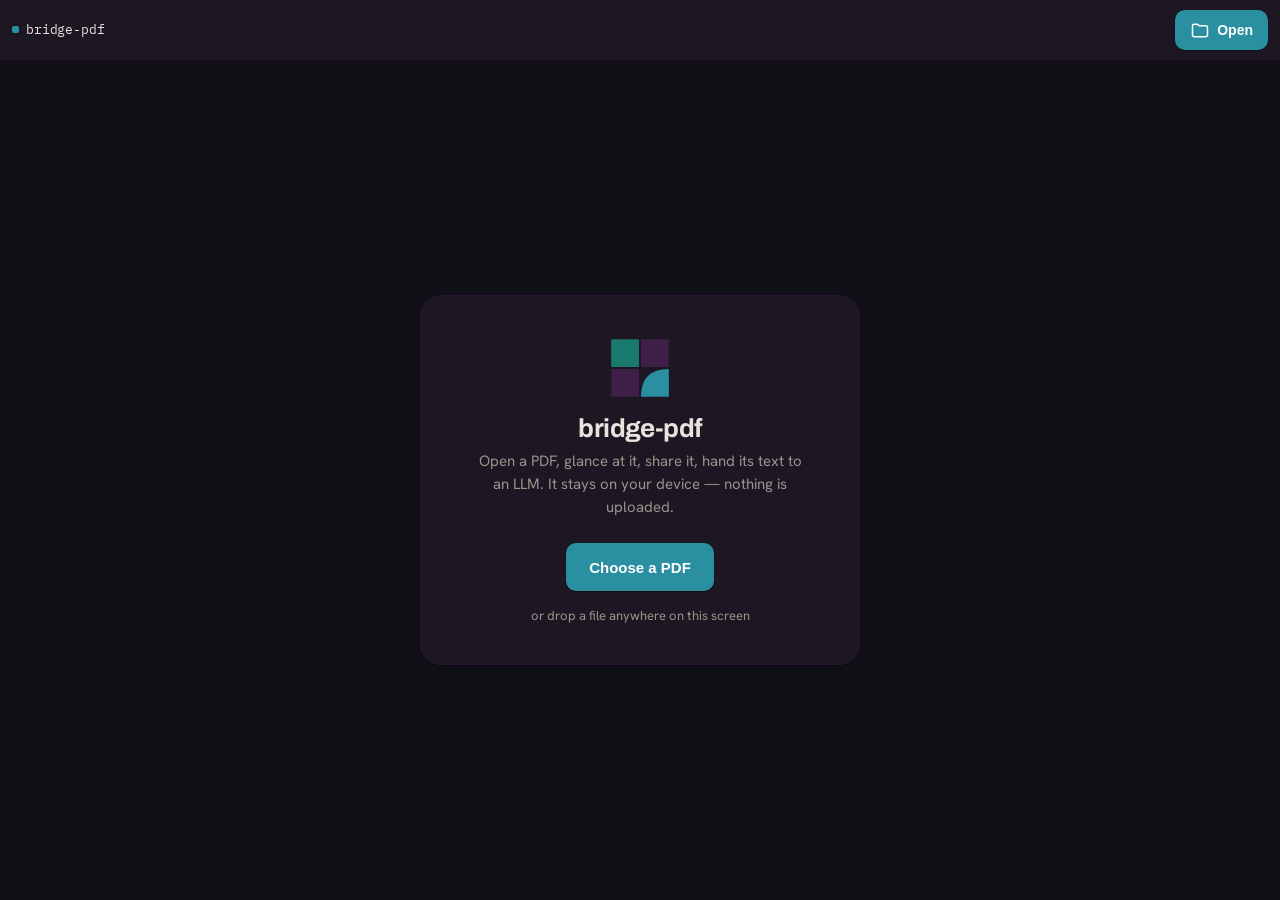
<file: index.html>
<!DOCTYPE html>
<html lang="en">
<head>
  <meta charset="UTF-8" />
  <meta name="viewport" content="width=device-width, initial-scale=1, viewport-fit=cover" />
  <meta name="theme-color" content="#1c1723" />
  <meta name="description" content="bridge-pdf — a private PDF reader that installs from the browser. Open, look, share, hand off. Your documents never leave your device." />
  <title>bridge-pdf</title>

  <link rel="manifest" href="./manifest.webmanifest" />
  <link rel="icon" href="./icons/icon.svg" type="image/svg+xml" />
  <link rel="apple-touch-icon" href="./icons/apple-touch-icon.png" />

  <link rel="preload" href="./fonts/hanken-400.woff2" as="font" type="font/woff2" crossorigin />
  <link rel="preload" href="./fonts/archivo-700.woff2" as="font" type="font/woff2" crossorigin />
  <link rel="preload" href="./fonts/plex-mono-400.woff2" as="font" type="font/woff2" crossorigin />
  <link rel="stylesheet" href="./css/styles.css" />
</head>
<body>
  <!-- Top toolbar -->
  <header class="toolbar" id="toolbar">
    <div class="toolbar__group toolbar__group--start">
      <span class="brand">
        <span class="brand__dot" aria-hidden="true"></span>
        <span class="brand__name">bridge-pdf</span>
      </span>
    </div>

    <div class="toolbar__group toolbar__group--doc" id="docTitleWrap" hidden>
      <span class="doc-title" id="docTitle" title=""></span>
    </div>

    <div class="toolbar__group toolbar__group--end">
      <button class="btn btn--ghost" id="installBtn" type="button" hidden aria-label="Install app">
        <svg viewBox="0 0 24 24" width="20" height="20" fill="none" stroke="currentColor" stroke-width="1.8" stroke-linecap="round" stroke-linejoin="round"><path d="M12 3v12"/><path d="m7 10 5 5 5-5"/><path d="M5 21h14"/></svg>
        <span class="btn__label">Install</span>
      </button>
      <button class="btn btn--ghost btn--icon" id="shareBtn" type="button" hidden aria-label="Share" title="Share">
        <svg viewBox="0 0 24 24" width="20" height="20" fill="none" stroke="currentColor" stroke-width="1.8" stroke-linecap="round" stroke-linejoin="round"><path d="M4 12v7a1 1 0 0 0 1 1h14a1 1 0 0 0 1-1v-7"/><path d="M12 16V4"/><path d="m8 8 4-4 4 4"/></svg>
      </button>
      <button class="btn btn--primary" id="openBtn" type="button">
        <svg viewBox="0 0 24 24" width="20" height="20" fill="none" stroke="currentColor" stroke-width="1.8" stroke-linecap="round" stroke-linejoin="round"><path d="M3 7a2 2 0 0 1 2-2h4l2 2h8a2 2 0 0 1 2 2v9a2 2 0 0 1-2 2H5a2 2 0 0 1-2-2Z"/></svg>
        <span class="btn__label">Open</span>
      </button>
    </div>
  </header>

  <!-- Reading surface -->
  <main class="stage" id="stage" tabindex="-1">
    <!-- Empty / welcome state -->
    <section class="welcome" id="welcome">
      <div class="welcome__card" id="dropzone">
        <div class="welcome__icon" aria-hidden="true">
          <svg viewBox="0 0 100 100" width="64" height="64" aria-label="bridge-work">
            <rect x="5" y="5" width="43.5" height="43.5" rx="1.5" fill="#1a7a6d"/>
            <rect x="51.5" y="5" width="43.5" height="43.5" rx="1.5" fill="#3d1f47"/>
            <rect x="5" y="51.5" width="43.5" height="43.5" rx="1.5" fill="#3d1f47"/>
            <path d="M51.5 95 Q51.5 51.5 95 51.5 L95 95 Z" fill="#2a8fa0"/>
          </svg>
        </div>
        <h1 class="welcome__title">bridge-pdf</h1>
        <p class="welcome__text">Open a PDF, glance at it, share it, hand its text to an LLM. It stays on your device — nothing is uploaded.</p>
        <button class="btn btn--primary btn--lg" id="welcomeOpenBtn" type="button">Choose a PDF</button>
        <p class="welcome__hint" id="welcomeHint">or drop a file anywhere on this screen</p>
      </div>

      <!-- Strip divider — canonical separator between hero and Recents -->
      <div class="strip" id="strip" role="presentation" hidden>
        <i class="seg--teal"></i><i class="seg--purple"></i><i class="seg--teald"></i><i class="seg--purple"></i><i class="seg--teal"></i><i class="seg--purplem"></i><i class="seg--teald"></i><i class="seg--purple"></i><i class="seg--accent"></i><i class="seg--purple"></i><i class="seg--teal"></i><i class="seg--teald"></i><i class="seg--purple"></i><i class="seg--teald"></i>
      </div>

      <!-- Recent documents (stored on-device) -->
      <div class="recents" id="recents" hidden>
        <div class="recents__head">
          <span class="recents__title">Recent</span>
          <button class="recents__clear" id="recentsClear" type="button">Clear all</button>
        </div>
        <ul class="recents__list" id="recentsList"></ul>
      </div>
    </section>

    <!-- Loading state -->
    <div class="overlay" id="loading" hidden>
      <div class="spinner" aria-hidden="true"></div>
      <p class="overlay__text" id="loadingText">Opening document&hellip;</p>
    </div>

    <!-- Error state -->
    <div class="overlay overlay--error" id="errorState" hidden>
      <svg viewBox="0 0 24 24" width="40" height="40" fill="none" stroke="currentColor" stroke-width="1.8" stroke-linecap="round" stroke-linejoin="round"><circle cx="12" cy="12" r="9"/><path d="M12 8v4M12 16h.01"/></svg>
      <p class="overlay__text" id="errorText">Something went wrong.</p>
      <button class="btn btn--ghost" id="errorDismiss" type="button">Dismiss</button>
    </div>

    <!-- Rendered page -->
    <div class="canvas-scroll" id="canvasScroll" hidden>
      <div class="page-holder" id="pageHolder">
        <canvas id="pageCanvas"></canvas>
        <div class="textLayer" id="textLayer"></div>
      </div>
    </div>

    <!-- Drag highlight -->
    <div class="drag-veil" id="dragVeil" aria-hidden="true">
      <div class="drag-veil__inner">Drop to open</div>
    </div>
  </main>

  <!-- Bottom controls -->
  <nav class="controls" id="controls" hidden aria-label="Document controls">
    <div class="controls__group">
      <button class="ctl" id="prevBtn" type="button" aria-label="Previous page" title="Previous (←)">
        <svg viewBox="0 0 24 24" width="22" height="22" fill="none" stroke="currentColor" stroke-width="2" stroke-linecap="round" stroke-linejoin="round"><path d="m15 18-6-6 6-6"/></svg>
      </button>
      <div class="pager">
        <input class="pager__input" id="pageInput" type="text" inputmode="numeric" pattern="[0-9]*" value="1" aria-label="Page number" />
        <span class="pager__sep">/</span>
        <span class="pager__total" id="pageTotal">1</span>
      </div>
      <button class="ctl" id="nextBtn" type="button" aria-label="Next page" title="Next (→)">
        <svg viewBox="0 0 24 24" width="22" height="22" fill="none" stroke="currentColor" stroke-width="2" stroke-linecap="round" stroke-linejoin="round"><path d="m9 18 6-6-6-6"/></svg>
      </button>
    </div>

    <div class="controls__divider" aria-hidden="true"></div>

    <div class="controls__group">
      <button class="ctl" id="zoomOutBtn" type="button" aria-label="Zoom out" title="Zoom out (−)">
        <svg viewBox="0 0 24 24" width="22" height="22" fill="none" stroke="currentColor" stroke-width="2" stroke-linecap="round" stroke-linejoin="round"><circle cx="11" cy="11" r="7"/><path d="M8 11h6M21 21l-4.3-4.3"/></svg>
      </button>
      <button class="ctl ctl--wide" id="fitBtn" type="button" aria-label="Fit width" title="Fit width (0)">
        <span id="zoomLabel">Fit</span>
      </button>
      <button class="ctl" id="zoomInBtn" type="button" aria-label="Zoom in" title="Zoom in (+)">
        <svg viewBox="0 0 24 24" width="22" height="22" fill="none" stroke="currentColor" stroke-width="2" stroke-linecap="round" stroke-linejoin="round"><circle cx="11" cy="11" r="7"/><path d="M11 8v6M8 11h6M21 21l-4.3-4.3"/></svg>
      </button>
    </div>

    <div class="controls__divider" aria-hidden="true"></div>

    <div class="controls__group">
      <button class="ctl" id="rotateBtn" type="button" aria-label="Rotate clockwise" title="Rotate (R)">
        <svg viewBox="0 0 24 24" width="22" height="22" fill="none" stroke="currentColor" stroke-width="2" stroke-linecap="round" stroke-linejoin="round"><path d="M21 12a9 9 0 1 1-3-6.7L21 8"/><path d="M21 3v5h-5"/></svg>
      </button>
      <button class="ctl" id="fsBtn" type="button" aria-label="Fullscreen" title="Fullscreen (F)">
        <svg class="icon-expand" viewBox="0 0 24 24" width="22" height="22" fill="none" stroke="currentColor" stroke-width="2" stroke-linecap="round" stroke-linejoin="round"><path d="M8 3H5a2 2 0 0 0-2 2v3M16 3h3a2 2 0 0 1 2 2v3M8 21H5a2 2 0 0 1-2-2v-3M16 21h3a2 2 0 0 0 2-2v-3"/></svg>
        <svg class="icon-collapse" viewBox="0 0 24 24" width="22" height="22" fill="none" stroke="currentColor" stroke-width="2" stroke-linecap="round" stroke-linejoin="round"><path d="M8 3v3a2 2 0 0 1-2 2H3M16 3v3a2 2 0 0 0 2 2h3M8 21v-3a2 2 0 0 0-2-2H3M16 21v-3a2 2 0 0 1 2-2h3"/></svg>
      </button>
    </div>
  </nav>

  <!-- Hidden file input -->
  <input type="file" id="fileInput" accept="application/pdf,.pdf" hidden />

  <!-- Share sheet -->
  <div class="sheet" id="shareSheet" hidden>
    <div class="sheet__backdrop" id="shareBackdrop"></div>
    <div class="sheet__panel" role="dialog" aria-modal="true" aria-label="Share">
      <div class="sheet__handle" aria-hidden="true"></div>
      <h2 class="sheet__title">Share</h2>
      <button class="sheet__item" id="sharePdfBtn" type="button">
        <svg viewBox="0 0 24 24" width="24" height="24" fill="none" stroke="currentColor" stroke-width="1.7" stroke-linecap="round" stroke-linejoin="round"><path d="M6 2h9l5 5v13a1 1 0 0 1-1 1H6a1 1 0 0 1-1-1V3a1 1 0 0 1 1-1Z"/><path d="M14 2v6h6"/></svg>
        <span class="sheet__item-text"><strong>Share PDF</strong><small>Send the original file</small></span>
      </button>
      <button class="sheet__item" id="shareImgBtn" type="button">
        <svg viewBox="0 0 24 24" width="24" height="24" fill="none" stroke="currentColor" stroke-width="1.7" stroke-linecap="round" stroke-linejoin="round"><rect x="3" y="4" width="18" height="16" rx="2"/><circle cx="8.5" cy="9.5" r="1.5"/><path d="m21 16-5-5-4 4-2-2-7 7"/></svg>
        <span class="sheet__item-text"><strong>Share this page as image</strong><small>PNG of the page you're viewing</small></span>
      </button>

      <p class="sheet__label">Hand off to an LLM</p>
      <button class="sheet__item" id="copyTextBtn" type="button">
        <svg viewBox="0 0 24 24" width="24" height="24" fill="none" stroke="currentColor" stroke-width="1.7" stroke-linecap="round" stroke-linejoin="round"><rect x="9" y="9" width="12" height="12" rx="2"/><path d="M6 15a2 2 0 0 1-2-2V5a2 2 0 0 1 2-2h8a2 2 0 0 1 2 2"/></svg>
        <span class="sheet__item-text"><strong>Copy all text</strong><small>Whole document to the clipboard</small></span>
      </button>
      <button class="sheet__item" id="downloadMdBtn" type="button">
        <svg viewBox="0 0 24 24" width="24" height="24" fill="none" stroke="currentColor" stroke-width="1.7" stroke-linecap="round" stroke-linejoin="round"><path d="M14 3v5h5"/><path d="M6 2h9l5 5v13a1 1 0 0 1-1 1H6a1 1 0 0 1-1-1V3a1 1 0 0 1 1-1Z"/><path d="M8 13h1.5l1.5 2 1.5-2H14"/><path d="M8 17V13M14 13v4"/></svg>
        <span class="sheet__item-text"><strong>Download as .md</strong><small>Markdown, with headings</small></span>
      </button>

      <button class="sheet__cancel" id="shareCancel" type="button">Cancel</button>
    </div>
  </div>

  <!-- Toast for transient hints -->
  <div class="toast" id="toast" role="status" aria-live="polite" hidden></div>

  <script type="module" src="./js/app.js"></script>
</body>
</html>
</file>
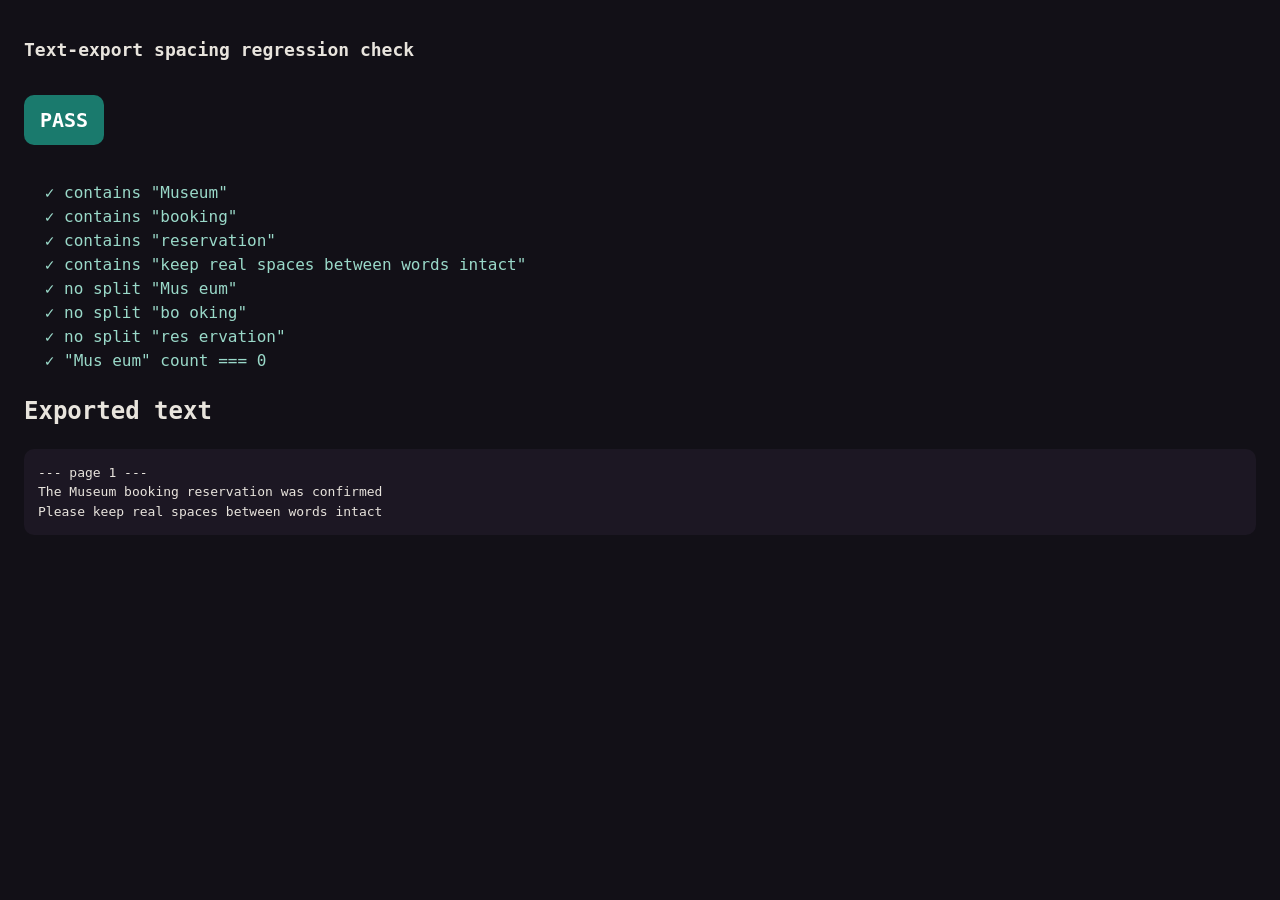
<file: test/export-check.html>
<!DOCTYPE html>
<html lang="en">
<head>
  <meta charset="UTF-8" />
  <meta name="viewport" content="width=device-width, initial-scale=1" />
  <title>bridge-pdf — export spacing check</title>
  <link rel="icon" href="../icons/icon.svg" type="image/svg+xml" />
  <style>
    body { font-family: ui-monospace, Menlo, Consolas, monospace; background: #121017; color: #e8e4dd; margin: 0; padding: 24px; line-height: 1.5; }
    h1 { font-size: 18px; }
    #verdict { font-size: 20px; font-weight: 700; padding: 10px 16px; border-radius: 10px; display: inline-block; }
    .pass { background: #1a7a6d; color: #fff; }
    .fail { background: #7a1a2a; color: #fff; }
    pre { background: #1c1723; padding: 14px; border-radius: 10px; overflow-x: auto; white-space: pre-wrap; }
    li.ok::marker { content: "✓ "; } li.bad::marker { content: "✗ "; }
    li.bad { color: #ff8fa0; } li.ok { color: #9ad9c9; }
  </style>
</head>
<body>
  <h1>Text-export spacing regression check</h1>
  <p id="verdict">running…</p>
  <ul id="checks"></ul>
  <h2>Exported text</h2>
  <pre id="output"></pre>

  <script type="module">
    import { extractDocument, formatPlainText } from '../js/export.js';

    const PDFJS = '../vendor/pdfjs/pdf.min.mjs';
    const WORKER = '../vendor/pdfjs/pdf.worker.min.mjs';

    // Words that must appear whole, and the split-artifacts that must not.
    const mustContain = ['Museum', 'booking', 'reservation', 'keep real spaces between words intact'];
    const mustNotContain = ['Mus eum', 'bo oking', 'res ervation'];

    function report(output, results) {
      const pass = results.every((r) => r.ok);
      const v = document.getElementById('verdict');
      v.textContent = pass ? 'PASS' : 'FAIL';
      v.className = pass ? 'pass' : 'fail';
      const ul = document.getElementById('checks');
      for (const r of results) {
        const li = document.createElement('li');
        li.className = r.ok ? 'ok' : 'bad';
        li.textContent = r.label;
        ul.appendChild(li);
      }
      document.getElementById('output').textContent = output;
      // Expose for automated runners.
      window.__EXPORT_CHECK__ = { pass, results, output };
    }

    try {
      const pdfjs = await import(PDFJS);
      pdfjs.GlobalWorkerOptions.workerSrc = WORKER;
      const data = await (await fetch('./fixtures/spacing.pdf')).arrayBuffer();
      const pdf = await pdfjs.getDocument({ data }).promise;
      const result = await extractDocument(pdf);
      const output = formatPlainText(result);

      const results = [];
      for (const w of mustContain) results.push({ ok: output.includes(w), label: `contains "${w}"` });
      for (const w of mustNotContain) results.push({ ok: !output.includes(w), label: `no split "${w}"` });
      // Explicit acceptance-criterion assertion:
      results.push({ ok: (output.split('Mus eum').length - 1) === 0, label: '"Mus eum" count === 0' });

      report(output, results);
    } catch (err) {
      const v = document.getElementById('verdict');
      v.textContent = 'ERROR: ' + err.message;
      v.className = 'fail';
      window.__EXPORT_CHECK__ = { pass: false, error: String(err) };
    }
  </script>
</body>
</html>
</file>
<file: css/styles.css>
/* ============================================================
   bridge-pdf — a bridge-work.ai reader
   Single dark brand identity. All colour lives in :root tokens;
   #2a8fa0 (--accent) is the only accent anywhere.
   ============================================================ */

/* ---- Vendored fonts (latin subsets, OFL — see /fonts) ---- */
@font-face {
  font-family: 'Archivo';
  font-style: normal; font-weight: 600; font-display: swap;
  src: url('../fonts/archivo-600.woff2') format('woff2');
}
@font-face {
  font-family: 'Archivo';
  font-style: normal; font-weight: 700; font-display: swap;
  src: url('../fonts/archivo-700.woff2') format('woff2');
}
@font-face {
  font-family: 'Hanken Grotesk';
  font-style: normal; font-weight: 400; font-display: swap;
  src: url('../fonts/hanken-400.woff2') format('woff2');
}
@font-face {
  font-family: 'Hanken Grotesk';
  font-style: normal; font-weight: 500; font-display: swap;
  src: url('../fonts/hanken-500.woff2') format('woff2');
}
@font-face {
  font-family: 'IBM Plex Mono';
  font-style: normal; font-weight: 400; font-display: swap;
  src: url('../fonts/plex-mono-400.woff2') format('woff2');
}

:root {
  /* Brand palette — the single source of colour. */
  --bg:          #121017;   /* reading surface — near-neutral, doesn't tint documents */
  --surface:     #1c1723;   /* toolbar, sheets, cards */
  --ink:         #e8e4dd;   /* primary text */
  --ink-dim:     #9a938b;   /* secondary text */
  --teal:        #1a7a6d;
  --teal-d:      #0f5c52;   /* strip divider only */
  --purple:      #3d1f47;
  --purple-m:    #5a3068;
  --purple-deep: #2a1433;
  --cream:       #c8c2b8;
  --accent:      #2a8fa0;   /* connect — the ONLY accent in the app */
  --page:        #ffffff;   /* PDF page backing — documents are white, never tinted */

  /* Semantic aliases so the rest of the sheet stays token-driven. */
  --bg-elev:       var(--surface);
  --stage:         var(--bg);
  --text:          var(--ink);
  --text-soft:     var(--ink-dim);
  --text-faint:    var(--ink-dim);
  --border:        var(--purple-deep);
  --border-strong: var(--purple);
  --accent-soft:   color-mix(in srgb, var(--accent) 16%, transparent);
  --danger:        var(--accent);

  /* Typography */
  --font-ui:   'Hanken Grotesk', -apple-system, BlinkMacSystemFont, 'Segoe UI', Roboto, Helvetica, Arial, sans-serif;
  --font-head: 'Archivo', -apple-system, BlinkMacSystemFont, 'Segoe UI', Roboto, Helvetica, Arial, sans-serif;
  --font-mono: 'IBM Plex Mono', ui-monospace, SFMono-Regular, Menlo, Consolas, monospace;

  --shadow-sm:   0 1px 2px rgba(0,0,0,.4);
  --shadow-md:   0 8px 30px rgba(0,0,0,.55);
  --shadow-page: 0 2px 10px rgba(0,0,0,.5), 0 16px 50px rgba(0,0,0,.6);
  --radius:      14px;
  --radius-sm:   10px;
  --ctl-size:    48px;
  --toolbar-h:   56px;
  --controls-h:  64px;
  --ease:        cubic-bezier(0.22, 1, 0.36, 1);
  color-scheme: dark;
}

* { box-sizing: border-box; }

/* The `hidden` attribute must always win over the display rules below
   (author `display:flex/grid` otherwise overrides the UA [hidden] rule). */
[hidden] { display: none !important; }

html, body {
  margin: 0;
  height: 100%;
  overflow: hidden;
}

body {
  display: flex;
  flex-direction: column;
  background: var(--bg);
  color: var(--text);
  font-family: var(--font-ui);
  -webkit-font-smoothing: antialiased;
  text-rendering: optimizeLegibility;
  transition: background-color .3s var(--ease), color .3s var(--ease);
  /* Respect notches */
  padding: env(safe-area-inset-top) env(safe-area-inset-right) 0 env(safe-area-inset-left);
}

/* ---------- Buttons ---------- */
.btn {
  display: inline-flex;
  align-items: center;
  gap: 7px;
  height: 40px;
  padding: 0 14px;
  border: 1px solid transparent;
  border-radius: var(--radius-sm);
  background: transparent;
  color: var(--text);
  font-size: 14px;
  font-weight: 600;
  cursor: pointer;
  user-select: none;
  -webkit-tap-highlight-color: transparent;
  transition: background-color .15s var(--ease), border-color .15s var(--ease), transform .06s var(--ease), color .15s var(--ease);
}
.btn:active { transform: scale(.96); }
.btn:focus-visible { outline: 2px solid var(--accent); outline-offset: 2px; }

.btn--primary {
  background: var(--accent);
  color: var(--page);
  box-shadow: var(--shadow-sm);
}
.btn--primary:hover { filter: brightness(1.05); }

.btn--ghost { color: var(--text-soft); }
.btn--ghost:hover { background: var(--accent-soft); color: var(--text); }

.btn--icon { width: 40px; padding: 0; justify-content: center; }
.btn--lg { height: 48px; padding: 0 22px; font-size: 15px; }

/* ---------- Toolbar ---------- */
.toolbar,
.controls,
.welcome {
  -webkit-user-select: none;
  user-select: none;
}

.toolbar {
  flex: 0 0 auto;
  height: var(--toolbar-h);
  display: flex;
  align-items: center;
  gap: 10px;
  padding: 0 12px;
  background: var(--bg-elev);
  border-bottom: 1px solid var(--border);
  z-index: 20;
}
.toolbar__group { display: flex; align-items: center; gap: 6px; min-width: 0; }
.toolbar__group--start { flex: 0 0 auto; }
.toolbar__group--doc { flex: 1 1 auto; justify-content: center; min-width: 0; }
.toolbar__group--end { flex: 0 0 auto; margin-left: auto; }
.toolbar__group--start + .toolbar__group--doc { margin-left: 4px; }

/* Brand badge — IBM Plex Mono, lowercase, with a single accent dot. */
.brand {
  display: inline-flex;
  align-items: center;
  gap: 7px;
  font-family: var(--font-mono);
  font-size: 13px;
  font-weight: 400;
  letter-spacing: -0.01em;
  color: var(--ink);
  white-space: nowrap;
  text-transform: lowercase;
}
.brand__dot {
  width: 7px;
  height: 7px;
  border-radius: 2px;
  background: var(--accent);
  flex: 0 0 auto;
}
.doc-title {
  font-family: var(--font-mono);
  font-size: 12px;
  color: var(--text-soft);
  overflow: hidden;
  text-overflow: ellipsis;
  white-space: nowrap;
  max-width: 100%;
}

/* ---------- Stage / reading surface ---------- */
.stage {
  position: relative;
  flex: 1 1 auto;
  min-height: 0;
  background: var(--stage);
  overflow: hidden;
  outline: none;
  transition: background-color .25s var(--ease);
}

/* ---------- Welcome / empty state ---------- */
.welcome {
  position: absolute;
  inset: 0;
  display: grid;
  gap: 20px;
  align-content: safe center;
  justify-items: center;
  padding: 24px;
  overflow: auto;
}
.welcome__card {
  width: min(440px, 100%);
  text-align: center;
  background: var(--bg-elev);
  border: 1px solid var(--border);
  border-radius: 20px;
  padding: 40px 28px;
  box-shadow: var(--shadow-sm);
  transition: border-color .2s var(--ease), box-shadow .2s var(--ease), background-color .25s var(--ease);
}
.welcome__card.is-dragover {
  border-color: var(--accent);
  box-shadow: 0 0 0 4px var(--accent-soft);
}
.welcome__icon { margin-bottom: 4px; line-height: 0; }
.welcome__title {
  margin: 14px 0 8px;
  font-family: var(--font-head);
  font-size: 26px;
  font-weight: 700;
  letter-spacing: -0.02em;
  color: var(--ink);
}
.welcome__text {
  margin: 0 auto 24px;
  max-width: 340px;
  color: var(--text-soft);
  font-size: 15px;
  line-height: 1.55;
}
.welcome__hint {
  margin: 16px 0 0;
  font-size: 13px;
  color: var(--text-faint);
}

/* ---- Strip divider (canonical separator — no gradients) ---- */
.strip {
  display: flex;
  gap: 2px;
  justify-content: center;
  width: min(440px, 100%);
  height: 1px;
}
.strip i { width: 14px; height: 1px; display: block; }
.strip i.seg--teal    { background: var(--teal);     opacity: .18; }
.strip i.seg--teald   { background: var(--teal-d);   opacity: .18; }
.strip i.seg--purple  { background: var(--purple);   opacity: .18; }
.strip i.seg--purplem { background: var(--purple-m); opacity: .18; }
.strip i.seg--accent  { background: var(--accent);   opacity: .45; }

/* ---- Recents shelf ---- */
.recents { width: min(440px, 100%); }
.recents__head {
  display: flex;
  align-items: center;
  justify-content: space-between;
  padding: 0 6px 8px;
}
.recents__title {
  font-size: 12px;
  font-weight: 700;
  text-transform: uppercase;
  letter-spacing: .05em;
  color: var(--text-faint);
}
.recents__clear {
  border: none;
  background: transparent;
  color: var(--text-faint);
  font-size: 12.5px;
  font-weight: 600;
  cursor: pointer;
  padding: 4px 8px;
  border-radius: 8px;
}
.recents__clear:hover { color: var(--danger); background: var(--accent-soft); }
.recents__list {
  list-style: none;
  margin: 0;
  padding: 0;
  display: flex;
  flex-direction: column;
  gap: 6px;
}
.recent {
  display: flex;
  align-items: center;
  gap: 6px;
  background: var(--bg-elev);
  border: 1px solid var(--border);
  border-radius: 12px;
  padding: 4px;
  box-shadow: var(--shadow-sm);
}
.recent__open {
  flex: 1 1 auto;
  display: flex;
  align-items: center;
  gap: 12px;
  min-width: 0;
  background: transparent;
  border: none;
  color: var(--text);
  text-align: left;
  padding: 8px;
  border-radius: 9px;
  cursor: pointer;
  -webkit-tap-highlight-color: transparent;
}
.recent__open:hover { background: var(--accent-soft); }
.recent__open:focus-visible { outline: 2px solid var(--accent); outline-offset: 1px; }
.recent__icon { flex: 0 0 auto; color: var(--accent); }
.recent__meta { display: flex; flex-direction: column; gap: 2px; min-width: 0; }
.recent__name {
  font-size: 14px;
  font-weight: 600;
  white-space: nowrap;
  overflow: hidden;
  text-overflow: ellipsis;
}
.recent__sub { font-size: 12px; color: var(--text-faint); }
.recent__remove {
  flex: 0 0 auto;
  width: 38px;
  height: 38px;
  display: inline-flex;
  align-items: center;
  justify-content: center;
  border: none;
  background: transparent;
  color: var(--text-faint);
  border-radius: 9px;
  cursor: pointer;
  -webkit-tap-highlight-color: transparent;
}
.recent__remove:hover { background: var(--accent-soft); color: var(--danger); }
.recent__remove:focus-visible { outline: 2px solid var(--accent); outline-offset: 1px; }

/* ---------- Canvas / page ---------- */
.canvas-scroll {
  position: absolute;
  inset: 0;
  overflow: auto;
  -webkit-overflow-scrolling: touch;
  display: flex;
  justify-content: center;
  align-items: flex-start;
  padding: 20px 16px 28px;
  /* Allow one/two-finger panning but let us own pinch-zoom (no browser zoom). */
  touch-action: pan-x pan-y;
}
.page-holder {
  position: relative;
  margin: auto;
  line-height: 0;
  border-radius: 3px;
  box-shadow: var(--shadow-page);
  background: var(--page);
  transition: box-shadow .3s var(--ease);
}
/* During a pinch we scale the holder via transform for 60fps feedback and
   suppress text selection so the gesture never starts a selection. */
body.is-pinching .page-holder { transition: none; }
body.is-pinching .textLayer { pointer-events: none; }
body.is-pinching .canvas-scroll { scroll-behavior: auto; }
#pageCanvas {
  display: block;
  border-radius: 3px;
  max-width: 100%;
  height: auto;
}

/* ---- Selectable text layer (PDF.js) ---- */
.textLayer {
  position: absolute;
  inset: 0;
  overflow: clip;
  opacity: 1;
  line-height: 1;
  text-align: initial;
  text-size-adjust: none;
  forced-color-adjust: none;
  transform-origin: 0 0;
  z-index: 2;
  caret-color: transparent;
}
.textLayer {
  -webkit-user-select: text;
  user-select: text;
}
.textLayer :is(span, br) {
  color: transparent;
  position: absolute;
  white-space: pre;
  cursor: text;
  transform-origin: 0% 0%;
}
.textLayer span.markedContent { top: 0; height: 0; }
/* Selection highlight — visible in both themes */
.textLayer ::selection { background: color-mix(in srgb, var(--accent) 42%, transparent); }
.textLayer br::selection { background: transparent; }
.textLayer .endOfContent {
  position: absolute;
  inset: 100% 0 0;
  z-index: -1;
  cursor: default;
  user-select: none;
}
.textLayer.selecting .endOfContent { top: 0; }

/* ---------- Overlays (loading / error) ---------- */
.overlay {
  position: absolute;
  inset: 0;
  z-index: 15;
  display: flex;
  flex-direction: column;
  align-items: center;
  justify-content: center;
  gap: 16px;
  background: color-mix(in srgb, var(--stage) 82%, transparent);
  backdrop-filter: blur(2px);
  padding: 24px;
  text-align: center;
}
.overlay__text { margin: 0; color: var(--text-soft); font-size: 15px; }
.overlay--error { color: var(--danger); }
.overlay--error .overlay__text { color: var(--text); max-width: 360px; }

.spinner {
  width: 38px; height: 38px;
  border-radius: 50%;
  border: 3px solid var(--border-strong);
  border-top-color: var(--accent);
  animation: spin .8s linear infinite;
}
@keyframes spin { to { transform: rotate(360deg); } }

/* ---------- Drag veil ---------- */
.drag-veil {
  position: absolute;
  inset: 0;
  z-index: 30;
  display: none;
  place-items: center;
  padding: 20px;
  background: color-mix(in srgb, var(--accent) 12%, transparent);
  backdrop-filter: blur(2px);
}
.drag-veil.is-active { display: grid; }
.drag-veil__inner {
  border: 2px dashed var(--accent);
  border-radius: 18px;
  padding: 40px 56px;
  font-size: 18px;
  font-weight: 700;
  color: var(--accent);
  background: var(--bg-elev);
  box-shadow: var(--shadow-md);
}

/* ---------- Bottom controls ---------- */
.controls {
  flex: 0 0 auto;
  min-height: var(--controls-h);
  display: flex;
  align-items: center;
  justify-content: center;
  gap: 8px;
  padding: 8px 12px calc(8px + env(safe-area-inset-bottom));
  background: var(--bg-elev);
  border-top: 1px solid var(--border);
  z-index: 20;
}
.controls__group { display: flex; align-items: center; gap: 4px; }
.controls__divider {
  width: 1px;
  height: 26px;
  background: var(--border);
  margin: 0 4px;
}

.ctl {
  display: inline-flex;
  align-items: center;
  justify-content: center;
  min-width: var(--ctl-size);
  height: var(--ctl-size);
  padding: 0 6px;
  border: none;
  border-radius: 12px;
  background: transparent;
  color: var(--text);
  cursor: pointer;
  -webkit-tap-highlight-color: transparent;
  transition: background-color .15s var(--ease), transform .06s var(--ease), color .15s;
}
.ctl:hover { background: var(--accent-soft); }
.ctl:active { transform: scale(.92); }
.ctl:focus-visible { outline: 2px solid var(--accent); outline-offset: 2px; }
.ctl:disabled { opacity: .35; cursor: default; }
.ctl:disabled:hover { background: transparent; }
.ctl--wide {
  min-width: 60px;
  font-size: 13px;
  font-weight: 700;
  color: var(--text-soft);
}

/* Pager */
.pager {
  display: inline-flex;
  align-items: center;
  gap: 4px;
  padding: 0 4px;
  font-family: var(--font-mono);
  font-variant-numeric: tabular-nums;
}
.pager__input {
  width: 44px;
  height: 38px;
  text-align: center;
  border: 1px solid var(--border-strong);
  border-radius: 9px;
  background: var(--bg);
  color: var(--text);
  font-size: 15px;
  font-weight: 600;
  font-variant-numeric: tabular-nums;
}
.pager__input:focus-visible { outline: 2px solid var(--accent); outline-offset: 1px; border-color: var(--accent); }
.pager__sep { color: var(--text-faint); }
.pager__total { color: var(--text-soft); font-size: 15px; min-width: 18px; text-align: left; }

/* Fullscreen icon swap */
.icon-collapse { display: none; }
:fullscreen .icon-expand, body.is-fullscreen .icon-expand { display: none; }
:fullscreen .icon-collapse, body.is-fullscreen .icon-collapse { display: inline; }

/* ---------- Toast ---------- */
.toast {
  position: fixed;
  left: 50%;
  bottom: calc(var(--controls-h) + 18px + env(safe-area-inset-bottom));
  transform: translateX(-50%) translateY(8px);
  background: var(--text);
  color: var(--bg-elev);
  padding: 10px 16px;
  border-radius: 999px;
  font-size: 13px;
  font-weight: 600;
  box-shadow: var(--shadow-md);
  opacity: 0;
  pointer-events: none;
  transition: opacity .2s var(--ease), transform .2s var(--ease);
  z-index: 40;
  max-width: 80vw;
  text-align: center;
}
.toast.is-visible { opacity: 1; transform: translateX(-50%) translateY(0); }

/* ---------- Bottom sheet (share) ---------- */
.sheet {
  position: fixed;
  inset: 0;
  z-index: 50;
  display: flex;
  align-items: flex-end;
  justify-content: center;
}
.sheet__backdrop {
  position: absolute;
  inset: 0;
  background: rgba(0, 0, 0, .38);
  opacity: 0;
  transition: opacity .2s var(--ease);
}
.sheet__panel {
  position: relative;
  width: min(460px, 100%);
  background: var(--bg-elev);
  border-radius: 20px 20px 0 0;
  padding: 8px 16px calc(20px + env(safe-area-inset-bottom));
  box-shadow: var(--shadow-md);
  transform: translateY(100%);
  transition: transform .26s var(--ease);
}
@media (min-width: 520px) {
  .sheet { align-items: center; }
  .sheet__panel { border-radius: 20px; margin-bottom: 0; padding-bottom: 20px; }
}
.sheet.is-open .sheet__backdrop { opacity: 1; }
.sheet.is-open .sheet__panel { transform: translateY(0); }

.sheet__handle {
  width: 40px; height: 4px;
  border-radius: 999px;
  background: var(--border-strong);
  margin: 8px auto 4px;
}
.sheet__title {
  margin: 4px 6px 12px;
  font-size: 15px;
  font-weight: 700;
  color: var(--text-soft);
}
.sheet__label {
  margin: 12px 8px 2px;
  font-size: 11px;
  font-weight: 700;
  text-transform: uppercase;
  letter-spacing: .06em;
  color: var(--text-faint);
}
.sheet__item {
  display: flex;
  align-items: center;
  gap: 14px;
  width: 100%;
  padding: 14px 12px;
  border: none;
  border-radius: 14px;
  background: transparent;
  color: var(--text);
  text-align: left;
  cursor: pointer;
  -webkit-tap-highlight-color: transparent;
  transition: background-color .15s var(--ease), transform .06s var(--ease);
}
.sheet__item:hover { background: var(--accent-soft); }
.sheet__item:active { transform: scale(.99); }
.sheet__item:focus-visible { outline: 2px solid var(--accent); outline-offset: 2px; }
.sheet__item svg { flex: 0 0 auto; color: var(--accent); }
.sheet__item-text { display: flex; flex-direction: column; gap: 2px; min-width: 0; }
.sheet__item-text strong { font-size: 15px; font-weight: 650; }
.sheet__item-text small { font-size: 12.5px; color: var(--text-faint); }
.sheet__cancel {
  width: 100%;
  margin-top: 8px;
  height: 48px;
  border: none;
  border-radius: 14px;
  background: var(--stage);
  color: var(--text);
  font-size: 15px;
  font-weight: 700;
  cursor: pointer;
}
.sheet__cancel:hover { background: var(--border); }
.sheet__cancel:focus-visible { outline: 2px solid var(--accent); outline-offset: 2px; }

/* ---------- Responsive ---------- */
@media (min-width: 640px) {
  :root { --toolbar-h: 60px; }
  .canvas-scroll { padding: 28px 24px 36px; }
}

/* Compact phones: hide text labels, keep icons */
@media (max-width: 400px) {
  .btn__label { display: none; }
  .btn { padding: 0 10px; }
  .controls { gap: 4px; }
  .controls__divider { margin: 0 2px; }
  :root { --ctl-size: 46px; }
}

/* Hide brand name on very narrow screens when a doc is open */
@media (max-width: 480px) {
  body.has-doc .brand__name { display: none; }
}

/* Reduced motion */
@media (prefers-reduced-motion: reduce) {
  *, *::before, *::after {
    animation-duration: .001ms !important;
    transition-duration: .001ms !important;
  }
  .spinner { animation: spin .8s linear infinite; }
}
</file>
